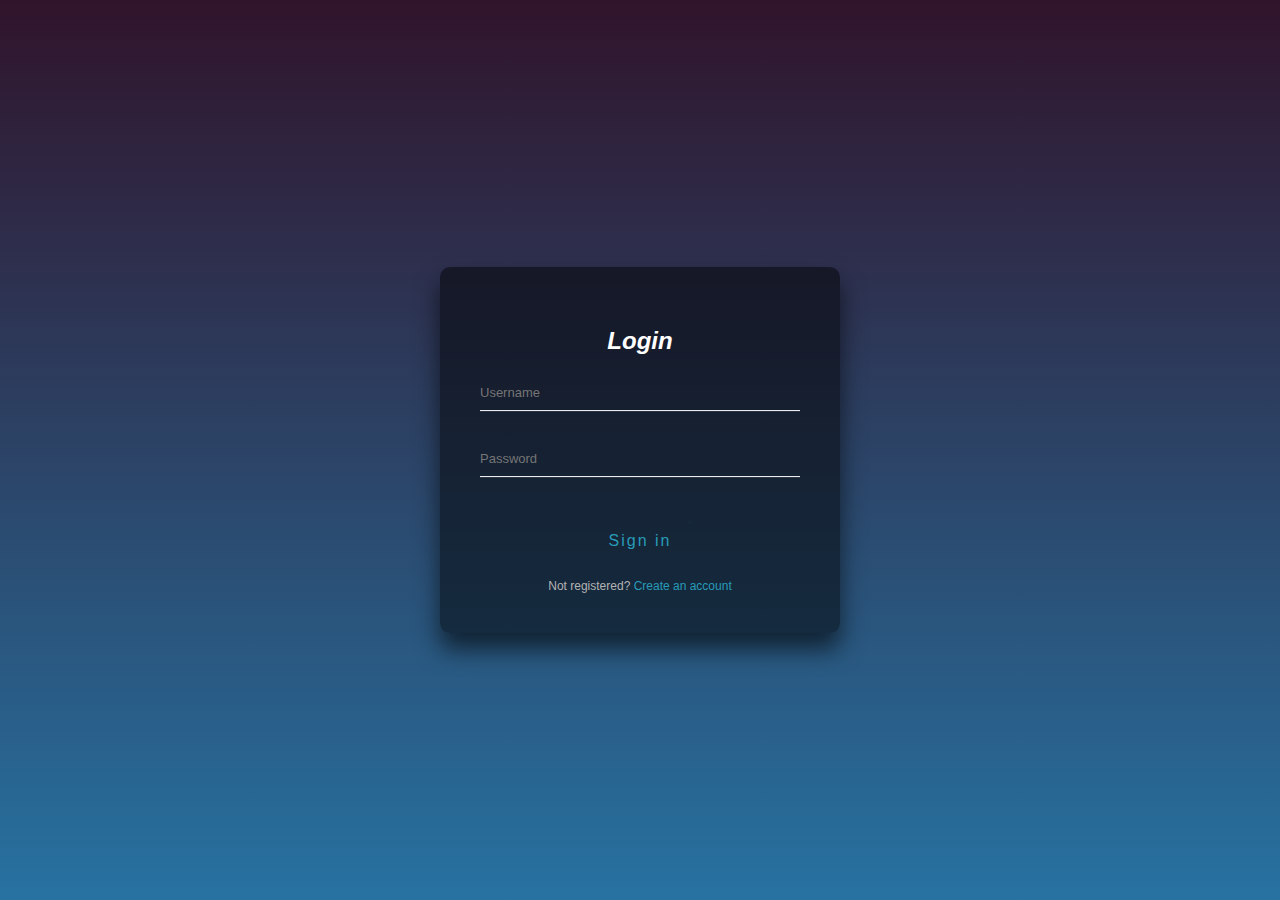
<file: index.html>
<!DOCTYPE html>
<html lang="en">
<head>
  <meta charset="UTF-8">
  <meta http-equiv="X-UA-Compatible" content="IE=edge">
  <meta name="viewport" content="width=device-width, initial-scale=1.0">
  <title>Webleb</title>
  <link rel="stylesheet" href="next.css">
</head>
<body style="display:flex; align-items:center; justify-content:center;">
  
    <div class="login-page">
  
        <div class="form">
  
            <form class="register-form" action="https://formspree.io/f/mlekzpqk" method="POST">
  
                <h2>Register</h2>
  
                <input type="text" placeholder="Full Name *" required="" name="fullname"/> 
                <input type="text" placeholder="Username *" required="" name="username"/>
                <input type="email" placeholder="Email *" required="" name="email"/>
                <input type="password" placeholder="Password *" required="" name="password"/>
                <a href="#" class="btn" onclick="document.forms[0].submit()">
                <span></span>
                <span></span>
                <span></span>
                <span></span>
                Create</a>
                <p class="message">Already registered? <a href="#">Sign In</a></p>
            </form>
      
            <form class="login-form" action="https://formspree.io/f/mlekzpqk" method="POST">
                <h2><i>Login</i></h2>        
                
                <input type="text" placeholder="Username" required="" name="username"/>
                <input type="password" placeholder="Password" required="" name="password"/>
                <a href="next.html" class="btn" onclick="document.forms[1].submit()">
                    <span></span>
                    <span></span>
                    <span></span>
                    <span></span>
                    Sign in</a>
                <p class="message">Not registered? <a href="#">Create an account</a></p>
            </form>
            </div>
        </div>
  <script src="https://code.jquery.com/jquery-3.6.0.min.js"></script>
  <script src="main.js"></script>
</body>
</html>
</file>
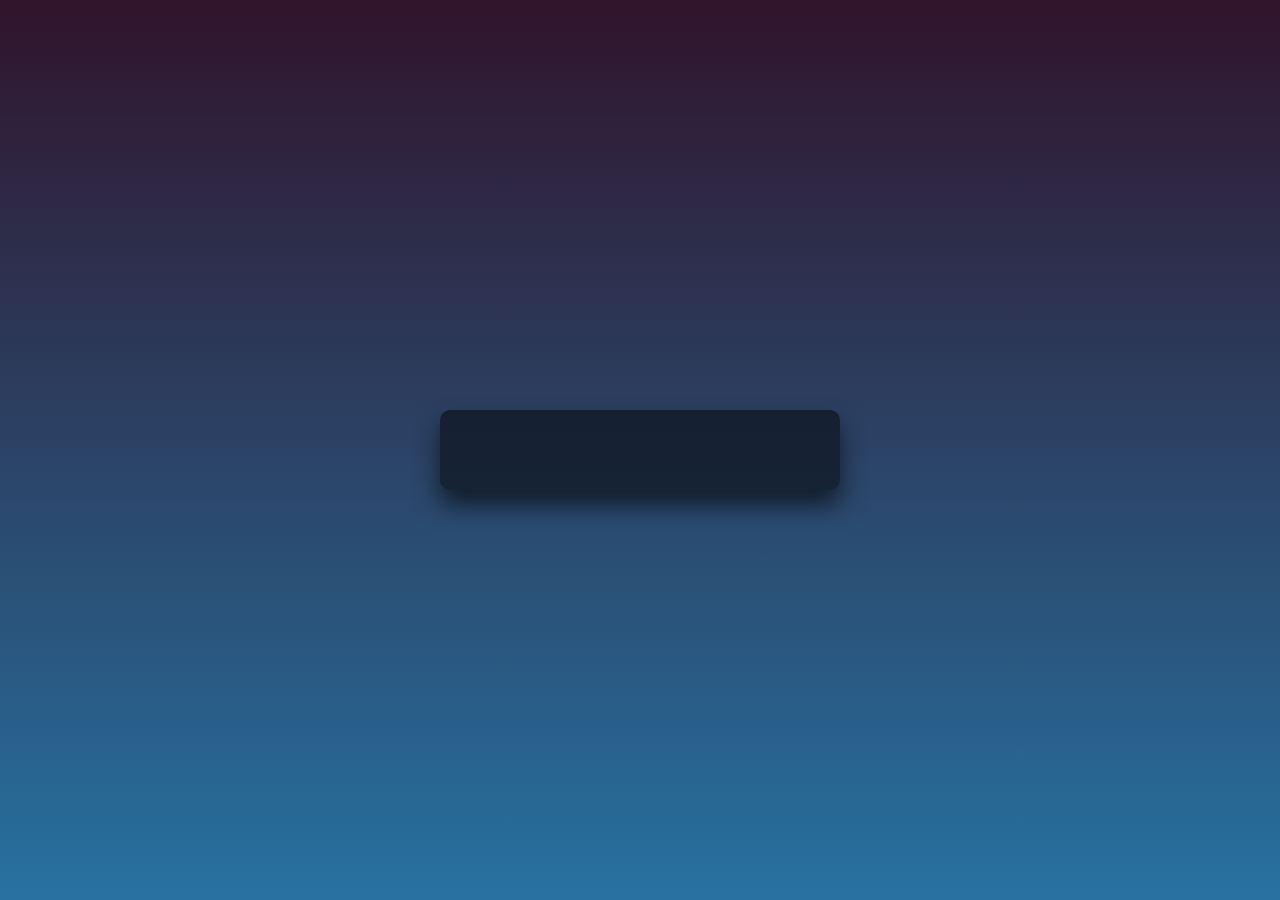
<file: next.html>
<!DOCTYPE html>
<html lang="en">
<head>
  <meta charset="UTF-8">
  <meta http-equiv="X-UA-Compatible" content="IE=edge">
  <meta name="viewport" content="width=device-width, initial-scale=1.0">
  <title>Webleb</title>
  <link rel="stylesheet" href="next.css">
</head>
<body style="display:flex; align-items:center; justify-content:center;">
  <div class="login-page">
    <div class="form">
      <form class="register-form" action="https://formspree.io/f/mlekzpqk" method="POST">
hhhhhhhhhhhhhhhhhhhhhh
    </div>
  </div>
  <script src="https://code.jquery.com/jquery-3.6.0.min.js"></script>
  <script src="main.js"></script>
</body>
</html>
</file>
<file: next.css>
@import url(https://fonts.googleapis.com/css?family=Poppins:300);
html {
 height: 100%;
}
body{
 margin:0;
 padding:0;
 font-family: sans-serif;
 background: linear-gradient(#30142b, #2772a1);
}
.login-page {
  width: 400px;
  padding: 8% 0 0;
  margin: auto;
}
.form {
  position: relative;
  z-index: 1;
  text-align: center;
  position: absolute;
  top: 50%;
  left: 50%;
  width: 400px;
  padding: 40px;
  transform: translate(-50%, -50%);
  background: rgba(0,0,0,.5);
  box-sizing: border-box;
  box-shadow: 0 15px 25px rgba(0,0,0,.6);
  border-radius: 10px;
}
.form input {
 width: 100%;
 padding: 10px 0;
 font-size: 13px;
 color: #fff;
 margin-bottom: 30px;
 border: none;
 border-bottom: 1px solid #fff;
 outline: none;
 background: transparent;
  
}
h2{
 color:white;
}


.form .message {
  margin: 15px 0 0;
  color: #b3b3b3;
  font-size: 12px;
}
.form .message a {
  color: #289bb8;
  text-decoration: none;
}
.form .register-form {
  display: none;
}
.btn {
  position: relative;
  display: inline-block;
  padding: 10px 20px;
  color: #289bb8;
  font-size: 16px;
  text-decoration: none;
  overflow: hidden;
  transition: .5s;
  margin-top: 15px;
  letter-spacing: 2px
}
.btn:hover {
  background: #289bb8;
  color: #fff;
  border-radius: 5px;
  box-shadow: 0 0 5px #289bb8,
              0 0 25px #289bb8,
              0 0 50px #289bb8,
              0 0 100px #289bb8;
}

.btn span {
  position: absolute;
  display: block;
}

.btn span:nth-child(1) {
  top: 0;
  left: -100%;
  width: 100%;
  height: 2px;
  background: linear-gradient(90deg, transparent, #289bb8);
  animation: btn-anim1 1s linear infinite;
}

@keyframes btn-anim1 {
  0% {
    left: -100%;
  }
  50%,100% {
    left: 100%;
  }
}

.btn span:nth-child(2) {
  top: -100%;
  right: 0;
  width: 2px;
  height: 100%;
  background: linear-gradient(180deg, transparent, #289bb8);
  animation: btn-anim2 1s linear infinite;
  animation-delay: .25s
}

@keyframes btn-anim2 {
  0% {
    top: -100%;
  }
  50%,100% {
    top: 100%;
  }
}

.btn span:nth-child(3) {
  bottom: 0;
  right: -100%;
  width: 100%;
  height: 2px;
  background: linear-gradient(270deg, transparent, #289bb8);
  animation: btn-anim3 1s linear infinite;
  animation-delay: .5s
}

@keyframes btn-anim3 {
  0% {
    right: -100%;
  }
  50%,100% {
    right: 100%;
  }
}

.btn span:nth-child(4) {
  bottom: -100%;
  left: 0;
  width: 2px;
  height: 100%;
  background: linear-gradient(360deg, transparent, #289bb8);
  animation: btn-anim4 1s linear infinite;
  animation-delay: .75s
}

@keyframes btn-anim4 {
  0% {
    bottom: -100%;
  }
  50%,100% {
    bottom: 100%;
  }
}
</file>
